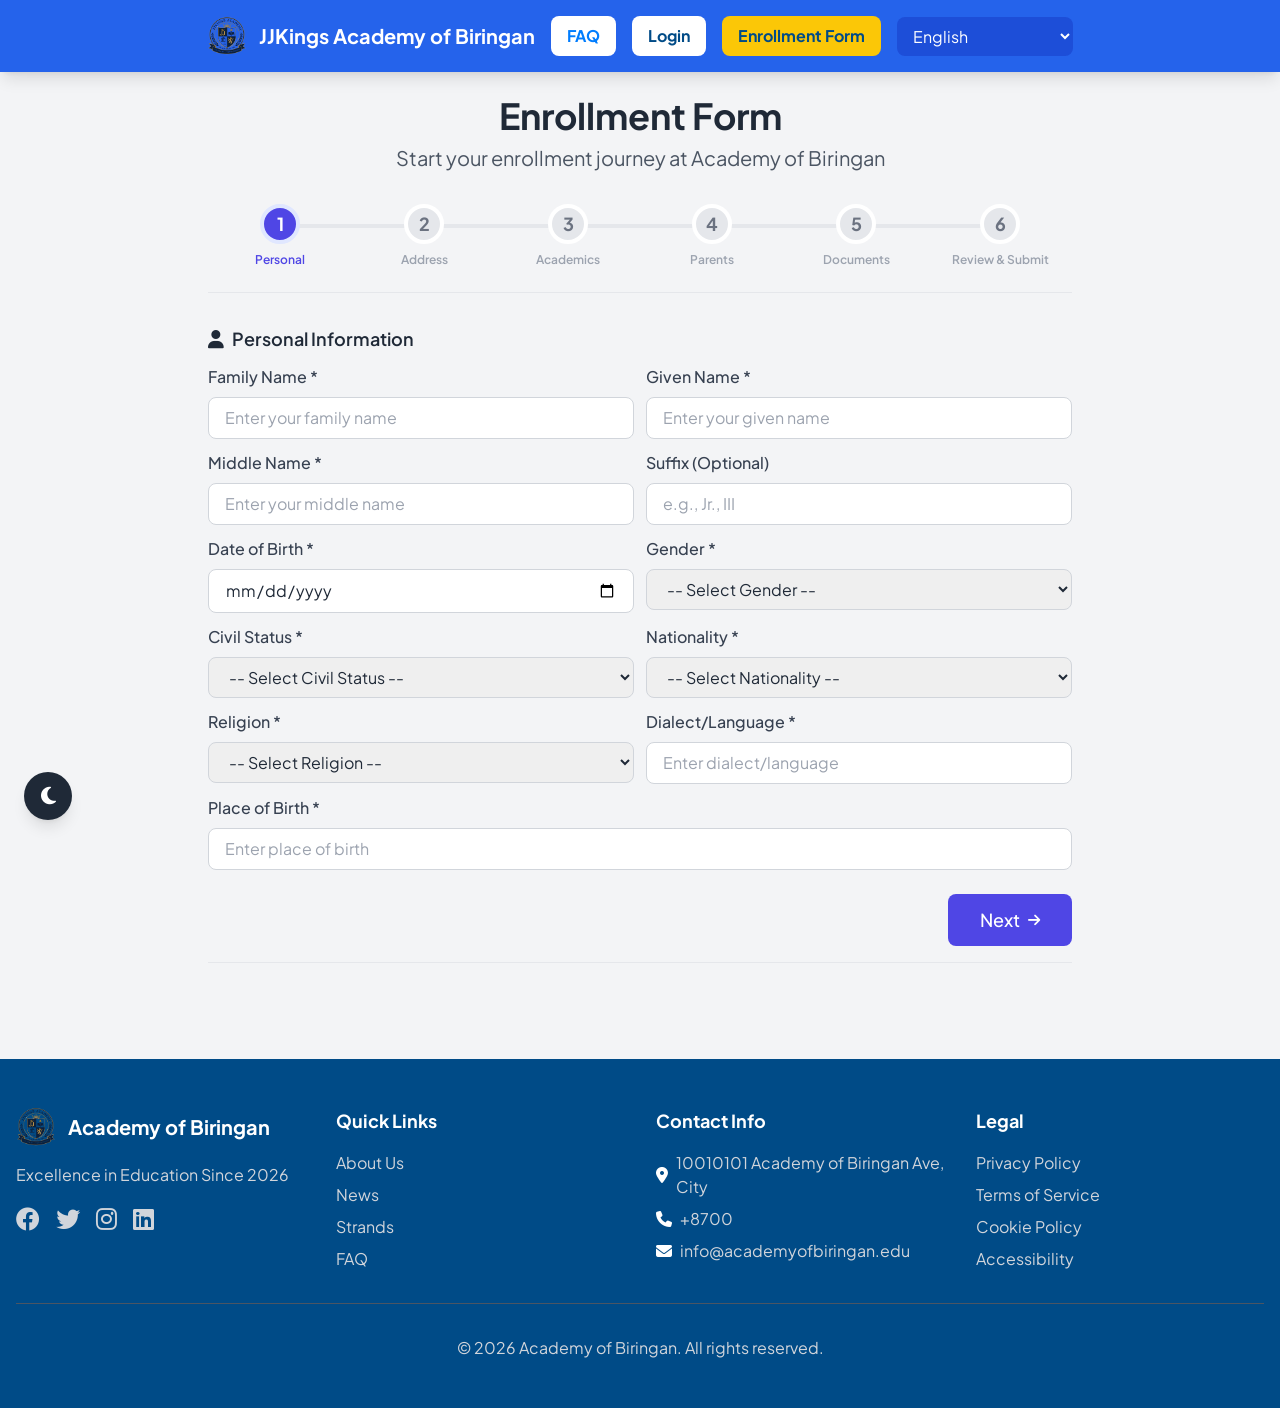
<file: register.html>
<!doctype html>
<html lang="en">

<head>
  <meta charset="UTF-8" />
  <meta name="viewport" content="width=device-width, initial-scale=1.0" />
  <title>Enrollment Form - Academy of Biringan</title>
  <script>
    (function () {
      const isDark = localStorage.getItem('darkMode') === 'enabled';
      if (isDark) {
        document.documentElement.classList.add('dark-mode');
        document.documentElement.classList.add('dark');
      }
    })();
  </script>
  <script src="javascript/tailwind.js"></script>
  <link rel="stylesheet" href="css/all.min.css" />
  <script src="javascript/sweetalert2.all.min.js"></script>
  <script src="javascript/vue.global.js"></script>
  <link rel="stylesheet" href="css/plus-jakarta-sans.css" />
  <link rel="stylesheet" href="css/styles.css?v=4" />
  <style>
    body { font-family: 'Plus Jakarta Sans', sans-serif; }
  </style>
</head>

<body class="bg-gray-100 min-h-screen overflow-x-hidden pt-24">
  <!-- Welcome Page Navigation -->
  <nav id="welcomeNav" class="bg-blue-600 shadow-lg fixed top-0 left-0 right-0 z-50">
    <div class="max-w-7xl mx-auto px-4">
      <div class="flex justify-center items-center py-4 space-x-4">
        <div class="flex items-center space-x-3 cursor-pointer" onclick="window.location.href='index.html'">
          <img src="img/new-logo.png" alt="Academy of Biringan Logo" class="h-10 w-auto" />
          <span class="text-white font-bold text-xl">JJKings Academy of Biringan</span>
        </div>
        <button onclick="window.location.href='index.html?faq=true'"
          class="bg-white text-[#007dfe] px-4 py-2 rounded-lg hover:bg-gray-100 transition font-bold">
          FAQ
        </button>
        <button onclick="window.location.href='index.html?login=true'"
          class="bg-white text-[#004b87] px-4 py-2 rounded-lg hover:bg-gray-100 transition font-bold">
          Login
        </button>
        <button class="bg-[#fbc707] text-[#004b87] px-4 py-2 rounded-lg transition font-bold cursor-default">
          Enrollment Form
        </button>
        <select id="languageSelect" class="bg-blue-700 text-white px-3 py-2 rounded-lg border-none cursor-pointer"
          onchange="changeLanguage(this.value)">
          <option value="en">English</option>
          <option value="id">Bahasa Indonesia</option>
          <option value="zh">中文</option>
          <option value="ar">العربية</option>
          <option value="es">Español</option>
          <option value="fr">Français</option>
          <option value="de">Deutsch</option>
          <option value="ja">日本語</option>
          <option value="ko">한국어</option>
          <option value="pt">Português</option>
          <option value="ru">Русский</option>
          <option value="hi">हिन्दी</option>
          <option value="th">ไทย</option>
          <option value="vi">Tiếng Việt</option>
          <option value="tl">Filipino</option>
          <option value="ceb">Cebuano</option>
          <option value="ilo">Ilocano</option>
          <option value="hil">Hiligaynon</option>
        </select>
      </div>
    </div>
  </nav>

  <!-- Registration Section -->
  <section id="register-section" class="max-w-4xl mx-auto px-4 pb-16">
    <div class="text-center mb-8">
      <h1 class="text-4xl font-bold text-gray-800 mb-2">Enrollment Form</h1>
      <p class="text-xl text-gray-600">Start your enrollment journey at Academy of Biringan</p>
    </div>

    <!-- Progress Stepper -->
    <div class="mb-8 border-b pb-6">
      <div class="flex items-center justify-between max-w-4xl mx-auto">
        <!-- Step 1 Indicator -->
        <div class="flex flex-col items-center flex-1 relative" id="step-indicator-1">
          <div
            class="w-10 h-10 rounded-full bg-indigo-600 text-white flex items-center justify-center font-bold text-lg border-4 border-indigo-100 z-10 step-circle transition-all">
            1
          </div>
          <span class="text-xs font-semibold mt-2 text-indigo-600 step-label">Personal</span>
          <div class="absolute left-1/2 top-5 w-full h-1 bg-gray-200 -z-0 step-line"></div>
        </div>
        <!-- Step 2 Indicator -->
        <div class="flex flex-col items-center flex-1 relative" id="step-indicator-2">
          <div
            class="w-10 h-10 rounded-full bg-gray-200 text-gray-500 flex items-center justify-center font-bold text-lg border-4 border-white z-10 step-circle transition-all">
            2
          </div>
          <span class="text-xs font-semibold mt-2 text-gray-400 step-label">Address</span>
          <div class="absolute left-1/2 top-5 w-full h-1 bg-gray-200 -z-0 step-line"></div>
        </div>
        <!-- Step 3 Indicator -->
        <div class="flex flex-col items-center flex-1 relative" id="step-indicator-3">
          <div
            class="w-10 h-10 rounded-full bg-gray-200 text-gray-500 flex items-center justify-center font-bold text-lg border-4 border-white z-10 step-circle transition-all">
            3
          </div>
          <span class="text-xs font-semibold mt-2 text-gray-400 step-label">Academics</span>
          <div class="absolute left-1/2 top-5 w-full h-1 bg-gray-200 -z-0 step-line"></div>
        </div>
        <!-- Step 4 Indicator -->
        <div class="flex flex-col items-center flex-1 relative" id="step-indicator-4">
          <div
            class="w-10 h-10 rounded-full bg-gray-200 text-gray-500 flex items-center justify-center font-bold text-lg border-4 border-white z-10 step-circle transition-all">
            4
          </div>
          <span class="text-xs font-semibold mt-2 text-gray-400 step-label">Parents</span>
          <div class="absolute left-1/2 top-5 w-full h-1 bg-gray-200 -z-0 step-line"></div>
        </div>
        <!-- Step 5 Indicator -->
        <div class="flex flex-col items-center flex-1 relative" id="step-indicator-5">
          <div
            class="w-10 h-10 rounded-full bg-gray-200 text-gray-500 flex items-center justify-center font-bold text-lg border-4 border-white z-10 step-circle transition-all">
            5
          </div>
          <span class="text-xs font-semibold mt-2 text-gray-400 step-label">Documents</span>
          <div class="absolute left-1/2 top-5 w-full h-1 bg-gray-200 -z-0 step-line"></div>
        </div>
        <!-- Step 6 Indicator -->
        <div class="flex flex-col items-center flex-1 relative" id="step-indicator-6">
          <div
            class="w-10 h-10 rounded-full bg-gray-200 text-gray-500 flex items-center justify-center font-bold text-lg border-4 border-white z-10 step-circle transition-all">
            6
          </div>
          <span class="text-xs font-semibold mt-2 text-gray-400 step-label">Review & Submit</span>
        </div>
      </div>
    </div>

    <form id="registerModalForm" class="space-y-4" novalidate>
      <!-- Step 1: Personal Information -->
      <div class="form-step" data-step="1">
        <div class="border-b pb-4">
          <h3 class="text-lg font-semibold text-gray-800 mb-3">
            <i class="fas fa-user mr-2"></i>Personal Information
          </h3>
          <div class="grid grid-cols-2 gap-3">
            <div>
              <label class="block text-gray-700 font-medium mb-2">Family Name *</label>
              <input type="text" id="modalLastName" required
                class="w-full px-4 py-2 border border-gray-300 rounded-lg focus:ring-2 focus:ring-indigo-500 focus:border-transparent"
                placeholder="Enter your family name" />
            </div>
            <div>
              <label class="block text-gray-700 font-medium mb-2">Given Name *</label>
              <input type="text" id="modalFirstName" required
                class="w-full px-4 py-2 border border-gray-300 rounded-lg focus:ring-2 focus:ring-indigo-500 focus:border-transparent"
                placeholder="Enter your given name" />
            </div>
            <div>
              <label class="block text-gray-700 font-medium mb-2">Middle Name *</label>
              <input type="text" id="modalMiddleName" required
                class="w-full px-4 py-2 border border-gray-300 rounded-lg focus:ring-2 focus:ring-indigo-500 focus:border-transparent"
                placeholder="Enter your middle name" />
            </div>
            <div>
              <label class="block text-gray-700 font-medium mb-2">Suffix (Optional)</label>
              <input type="text" id="modalSuffix"
                class="w-full px-4 py-2 border border-gray-300 rounded-lg focus:ring-2 focus:ring-indigo-500 focus:border-transparent"
                placeholder="e.g., Jr., III" />
            </div>
            <div>
              <label class="block text-gray-700 font-medium mb-2">Date of Birth *</label>
              <input type="date" id="modalDob" required
                class="w-full px-4 py-2 border border-gray-300 rounded-lg focus:ring-2 focus:ring-indigo-500 focus:border-transparent" />
            </div>
            <div>
              <label class="block text-gray-700 font-medium mb-2">Gender *</label>
              <select id="modalGender" required
                class="w-full px-4 py-2 border border-gray-300 rounded-lg focus:ring-2 focus:ring-indigo-500 focus:border-transparent">
                <option value="">-- Select Gender --</option>
                <option value="male">Male</option>
                <option value="female">Female</option>
              </select>
            </div>
            <div>
              <label class="block text-gray-700 font-medium mb-2">Civil Status *</label>
              <select id="modalCivilStatus" required
                class="w-full px-4 py-2 border border-gray-300 rounded-lg focus:ring-2 focus:ring-indigo-500 focus:border-transparent">
                <option value="">-- Select Civil Status --</option>
                <option value="single">Single</option>
                <option value="married">Married</option>
                <option value="widowed">Widowed</option>
                <option value="separated">Separated</option>
              </select>
            </div>
            <div>
              <label class="block text-gray-700 font-medium mb-2">Nationality *</label>
              <select id="modalNationality" required
                class="w-full px-4 py-2 border border-gray-300 rounded-lg focus:ring-2 focus:ring-indigo-500 focus:border-transparent">
                <option value="">-- Select Nationality --</option>
                <option value="filipino">Filipino</option>
                <option value="other">Other</option>
              </select>
            </div>
            <div>
              <label class="block text-gray-700 font-medium mb-2">Religion *</label>
              <select id="modalReligion" required
                class="w-full px-4 py-2 border border-gray-300 rounded-lg focus:ring-2 focus:ring-indigo-500 focus:border-transparent">
                <option value="">-- Select Religion --</option>
                <option value="roman-catholic">Roman Catholic</option>
                <option value="islam">Islam</option>
                <option value="protestant">Protestant</option>
                <option value="other">Other</option>
              </select>
            </div>
            <div>
              <label class="block text-gray-700 font-medium mb-2">Dialect/Language *</label>
              <input type="text" id="modalDialect" required
                class="w-full px-4 py-2 border border-gray-300 rounded-lg focus:ring-2 focus:ring-indigo-500 focus:border-transparent"
                placeholder="Enter dialect/language" />
            </div>
            <div class="col-span-2">
              <label class="block text-gray-700 font-medium mb-2">Place of Birth *</label>
              <input type="text" id="modalPlaceOfBirth" required
                class="w-full px-4 py-2 border border-gray-300 rounded-lg focus:ring-2 focus:ring-indigo-500 focus:border-transparent"
                placeholder="Enter place of birth" />
            </div>
          </div>
          <!-- Bottom Buttons for Step 1 -->
          <div class="flex justify-end pt-6">
            <button type="button" onclick="validateAndConfirmStep(1)"
              class="bg-indigo-600 text-white px-8 py-3 rounded-lg hover:bg-indigo-700 transition font-medium text-lg flex items-center">
              Next <i class="fas fa-arrow-right ml-2 text-sm"></i>
            </button>
          </div>
        </div>
      </div>

      <!-- Step 2: Address and Contact Information -->
      <div class="form-step hidden" data-step="2">
        <div class="border-b pb-4">
          <h3 class="text-lg font-semibold text-gray-800 mb-3">
            <i class="fas fa-map-marker-alt mr-2"></i>Address and Contact Information
          </h3>
          <div class="grid grid-cols-2 gap-3">
            <div class="col-span-2">
              <label class="block text-gray-700 font-medium mb-2">Complete Address *</label>
              <textarea id="modalAddress" required
                class="w-full px-4 py-2 border border-gray-300 rounded-lg focus:ring-2 focus:ring-indigo-500 focus:border-transparent"
                rows="2" placeholder="Enter complete address"></textarea>
            </div>
            <div>
              <label class="block text-gray-700 font-medium mb-2">Region *</label>
              <select id="modalRegion" required
                class="w-full px-4 py-2 border border-gray-300 rounded-lg focus:ring-2 focus:ring-indigo-500 focus:border-transparent">
                <option value="">-- Select Region --</option>
                <option value="ncr">NCR - National Capital Region</option>
                <option value="car">CAR - Cordillera Administrative Region</option>
                <option value="region-i">Region I - Ilocos Region</option>
                <option value="region-ii">Region II - Cagayan Valley</option>
                <option value="region-iii">Region III - Central Luzon</option>
                <option value="region-iv-a">Region IV-A - CALABARZON</option>
                <option value="region-iv-b">Region IV-B - MIMAROPA</option>
                <option value="region-v">Region V - Bicol Region</option>
                <option value="region-vi">Region VI - Western Visayas</option>
                <option value="region-vii">Region VII - Central Visayas</option>
                <option value="region-viii">Region VIII - Eastern Visayas</option>
                <option value="region-ix">Region IX - Zamboanga Peninsula</option>
                <option value="region-x">Region X - Northern Mindanao</option>
                <option value="region-xi">Region XI - Davao Region</option>
                <option value="region-xii">Region XII - SOCCSKSARGEN</option>
                <option value="region-xiii">Region XIII - Caraga</option>
                <option value="armm">ARMM - Autonomous Region in Muslim Mindanao</option>
              </select>
            </div>
            <div>
              <label class="block text-gray-700 font-medium mb-2">Province *</label>
              <select id="modalProvince" required
                class="w-full px-4 py-2 border border-gray-300 rounded-lg focus:ring-2 focus:ring-indigo-500 focus:border-transparent">
                <option value="">-- Select Province --</option>
              </select>
            </div>
            <div>
              <label class="block text-gray-700 font-medium mb-2">Town/Municipality/City *</label>
              <select id="modalCity" required
                class="w-full px-4 py-2 border border-gray-300 rounded-lg focus:ring-2 focus:ring-indigo-500 focus:border-transparent">
                <option value="">-- Select Town/Municipality/City --</option>
              </select>
            </div>
            <div>
              <label class="block text-gray-700 font-medium mb-2">Barangay *</label>
              <select id="modalBarangay" required
                class="w-full px-4 py-2 border border-gray-300 rounded-lg focus:ring-2 focus:ring-indigo-500 focus:border-transparent">
                <option value="">-- Select Barangay --</option>
              </select>
            </div>
            <div>
              <label class="block text-gray-700 font-medium mb-2">Zip Code *</label>
              <input type="text" id="modalZipCode" required
                class="w-full px-4 py-2 border border-gray-300 rounded-lg focus:ring-2 focus:ring-indigo-500 focus:border-transparent"
                placeholder="Enter zip code" pattern="[0-9]*"
                oninput="this.value = this.value.replace(/[^0-9]/g, '')" />
            </div>
            <div class="col-span-2">
              <label class="block text-gray-700 font-medium mb-2">Mobile No. *</label>
              <div class="flex">
                <span
                  class="inline-flex items-center px-3 py-2 bg-gray-100 border border-r-0 border-gray-300 rounded-l-lg text-gray-600 font-semibold text-sm select-none whitespace-nowrap">+63</span>
                <input type="tel" id="modalPhone" required maxlength="10" pattern="[0-9]{10}"
                  class="flex-1 px-4 py-2 border border-gray-300 rounded-r-lg focus:ring-2 focus:ring-indigo-500 focus:border-transparent"
                  placeholder="9XXXXXXXXX" oninput="this.value = this.value.replace(/[^0-9]/g, '').slice(0,10)" />
              </div>
            </div>
            <div class="col-span-2">
              <label class="block text-gray-700 font-medium mb-2">Email Address *</label>
              <input type="email" id="modalEmail" required pattern="^[a-zA-Z0-9._%+\-]+@gmail\.com$"
                class="w-full px-4 py-2 border border-gray-300 rounded-lg focus:ring-2 focus:ring-indigo-500 focus:border-transparent"
                placeholder="example@gmail.com" oninput="validateGmailField(this)" />
              <span id="emailValidationMsg" class="text-xs mt-1 block hidden"></span>
            </div>
          </div>
          <!-- Bottom Buttons for Step 2 -->
          <div class="flex justify-between pt-6">
            <button type="button" onclick="prevStep(2)"
              class="bg-gray-200 text-gray-700 px-8 py-3 rounded-lg hover:bg-gray-300 transition font-medium text-lg flex items-center">
              <i class="fas fa-arrow-left mr-2 text-sm"></i> Back
            </button>
            <button type="button" onclick="validateAndConfirmStep(2)"
              class="bg-indigo-600 text-white px-8 py-3 rounded-lg hover:bg-indigo-700 transition font-medium text-lg flex items-center">
              Next <i class="fas fa-arrow-right ml-2 text-sm"></i>
            </button>
          </div>
        </div>
      </div>

      <!-- Step 3: Educational and Academic Information -->
      <div class="form-step hidden" data-step="3">
        <!-- Educational Background -->
        <div class="border-b pb-4">
          <h3 class="text-lg font-semibold text-gray-800 mb-3">
            <i class="fas fa-school mr-2"></i>Educational Background
          </h3>
          <div class="grid grid-cols-2 gap-3">
            <div class="col-span-2">
              <label class="block text-gray-700 font-medium mb-2">
                Elementary School *
              </label>
              <input type="text" id="modalElementarySchool" required
                class="w-full px-4 py-2 border border-gray-300 rounded-lg focus:ring-2 focus:ring-indigo-500 focus:border-transparent"
                placeholder="Enter elementary school name" />
            </div>
            <div>
              <label class="block text-gray-700 font-medium mb-2">Year finished *</label>
              <input type="number" id="modalElementaryYearGraduated" required
                class="w-full px-4 py-2 border border-gray-300 rounded-lg focus:ring-2 focus:ring-indigo-500 focus:border-transparent"
                placeholder="e.g., 2020" min="1990" max="2026" />
            </div>
            <div>
              <label class="block text-gray-700 font-medium mb-2">LRN (Learner Reference Number) *</label>
              <input type="text" id="modalLRN" required
                class="w-full px-4 py-2 border border-gray-300 rounded-lg focus:ring-2 focus:ring-indigo-500 focus:border-transparent"
                placeholder="Enter LRN" pattern="[0-9]*" oninput="this.value = this.value.replace(/[^0-9]/g, '')" />
            </div>
            <div class="col-span-2">
              <label class="block text-gray-700 font-medium mb-2">
                Previous School *
              </label>
              <input type="text" id="modalHighSchool" required
                class="w-full px-4 py-2 border border-gray-300 rounded-lg focus:ring-2 focus:ring-indigo-500 focus:border-transparent"
                placeholder="Enter previous school name" />
            </div>
            <div>
              <label class="block text-gray-700 font-medium mb-2">Year finished *</label>
              <input type="number" id="modalHighSchoolYearGraduated" required
                class="w-full px-4 py-2 border border-gray-300 rounded-lg focus:ring-2 focus:ring-indigo-500 focus:border-transparent"
                placeholder="e.g., 2024" min="1990" max="2026" />
            </div>
            <div class="flex items-end pb-3">
              <label class="flex items-center">
                <input type="checkbox" id="modalPublicSchoolGraduate" class="mr-2" />
                <span class="text-gray-700 font-medium">Public School Graduate</span>
              </label>
            </div>
          </div>
        </div>

        <!-- Academic Information -->
        <div class="border-b pb-4">
          <h3 class="text-lg font-semibold text-gray-800 mb-3">
            <i class="fas fa-graduation-cap mr-2"></i>Grade to Enroll
          </h3>
          <div class="grid grid-cols-2 gap-3">
            <div class="col-span-2">
              <label class="block text-gray-700 font-medium mb-2">Level *</label>
              <select id="modalLevel" required
                class="w-full px-4 py-2 border border-gray-300 rounded-lg focus:ring-2 focus:ring-indigo-500 focus:border-transparent"
                onchange="toggleGradeStrandSelection()">
                <option value="">-- Select Level --</option>
                <option value="grade-7">Junior High Grade 7</option>
                <option value="grade-8">Junior High Grade 8</option>
                <option value="grade-9">Junior High Grade 9</option>
                <option value="grade-10">Junior High Grade 10</option>
                <option value="senior-high-11">Senior High School - Grade 11</option>
                <option value="senior-high-12">Senior High School - Grade 12</option>
              </select>
            </div>
            <div class="col-span-2" id="gradeLevelContainer" style="display: none;">
              <label class="block text-gray-700 font-medium mb-2">Grade Level *</label>
              <select id="modalGradeLevel"
                class="w-full px-4 py-2 border border-gray-300 rounded-lg focus:ring-2 focus:ring-indigo-500 focus:border-transparent">
                <option value="">-- Select Grade Level --</option>
                <option value="7">Grade 7</option>
                <option value="8">Grade 8</option>
                <option value="9">Grade 9</option>
                <option value="10">Grade 10</option>
              </select>
            </div>
            <div class="col-span-2" id="strandContainer" style="display: none;">
              <label class="block text-gray-700 font-medium mb-2">Strand *</label>
              <select id="modalStrand"
                class="w-full px-4 py-2 border border-gray-300 rounded-lg focus:ring-2 focus:ring-indigo-500 focus:border-transparent">
                <option value="">-- Select Strand --</option>
                <option value="tvl-css">TVL - Computer System Servicing (CSS)</option>
                <option value="tvl-ict">TVL - Information & Communications Technology (ICT)</option>
                <option value="tvl-he">TVL - Home Economics (HE)</option>
                <option value="stem">STEM</option>
                <option value="abm">ABM</option>
                <option value="humss">HUMSS</option>
              </select>
            </div>
            <div class="col-span-2" id="voucherEligibilityContainer" style="display: none;">
              <label class="block text-gray-700 font-medium mb-2">Voucher Eligibility *</label>
              <select id="modalVoucherEligibility"
                class="w-full px-4 py-2 border border-gray-300 rounded-lg focus:ring-2 focus:ring-indigo-500 focus:border-transparent"
                onchange="updatePaymentSummary()">
                <option value="">-- Select --</option>
                <option value="public-school">From Public School (Voucher Eligible)</option>
                <option value="private-school">From Private School (No Voucher)</option>
                <option value="same-school">Grade 10 Graduate from Academy of Biringan (Apply for Voucher)</option>
              </select>
            </div>
          </div>
        </div>
        <!-- Bottom Buttons for Step 3 -->
        <div class="flex justify-between pt-6">
          <button type="button" onclick="prevStep(3)"
            class="bg-gray-200 text-gray-700 px-8 py-3 rounded-lg hover:bg-gray-300 transition font-medium text-lg flex items-center">
            <i class="fas fa-arrow-left mr-2 text-sm"></i> Back
          </button>
          <button type="button" onclick="validateAndConfirmStep(3)"
            class="bg-indigo-600 text-white px-8 py-3 rounded-lg hover:bg-indigo-700 transition font-medium text-lg flex items-center">
            Next <i class="fas fa-arrow-right ml-2 text-sm"></i>
          </button>
        </div>
      </div>
      </div>

      <!-- Step 4: Parent and Guardian Information & Submit -->
      <div class="form-step hidden" data-step="4">
        <!-- Father Information -->
        <div class="border-b pb-4">
          <h3 class="text-lg font-semibold text-gray-800 mb-3">
            <i class="fas fa-user-tie mr-2"></i>Father Information
          </h3>
          <div class="grid grid-cols-2 gap-3">
            <div>
              <label class="block text-gray-700 font-medium mb-2">Family Name *</label>
              <input type="text" id="modalFatherLastName" required
                class="w-full px-4 py-2 border border-gray-300 rounded-lg focus:ring-2 focus:ring-indigo-500 focus:border-transparent"
                placeholder="Enter father's family name" />
            </div>
            <div>
              <label class="block text-gray-700 font-medium mb-2">Given Name *</label>
              <input type="text" id="modalFatherFirstName" required
                class="w-full px-4 py-2 border border-gray-300 rounded-lg focus:ring-2 focus:ring-indigo-500 focus:border-transparent"
                placeholder="Enter father's given name" />
            </div>
            <div>
              <label class="block text-gray-700 font-medium mb-2">Middle Name *</label>
              <input type="text" id="modalFatherMiddleName" required
                class="w-full px-4 py-2 border border-gray-300 rounded-lg focus:ring-2 focus:ring-indigo-500 focus:border-transparent"
                placeholder="Enter father's middle name" />
            </div>
            <div>
              <label class="block text-gray-700 font-medium mb-2">Mobile No. *</label>
              <div class="flex">
                <span
                  class="inline-flex items-center px-3 py-2 bg-gray-100 border border-r-0 border-gray-300 rounded-l-lg text-gray-600 font-semibold text-sm select-none whitespace-nowrap">+63</span>
                <input type="tel" id="modalFatherPhone" required maxlength="10" pattern="[0-9]{10}"
                  class="flex-1 px-4 py-2 border border-gray-300 rounded-r-lg focus:ring-2 focus:ring-indigo-500 focus:border-transparent"
                  placeholder="9XXXXXXXXX" oninput="this.value = this.value.replace(/[^0-9]/g, '').slice(0,10)" />
              </div>
            </div>
            <div>
              <label class="block text-gray-700 font-medium mb-2">Occupation *</label>
              <input type="text" id="modalFatherOccupation" required
                class="w-full px-4 py-2 border border-gray-300 rounded-lg focus:ring-2 focus:ring-indigo-500 focus:border-transparent"
                placeholder="Enter occupation" />
            </div>
            <div class="col-span-2">
              <label class="block text-gray-700 font-medium mb-2">Address *</label>
              <textarea id="modalFatherAddress" required
                class="w-full px-4 py-2 border border-gray-300 rounded-lg focus:ring-2 focus:ring-indigo-500 focus:border-transparent"
                rows="2" placeholder="Enter father's address"></textarea>
            </div>
            <div class="col-span-2">
              <label class="flex items-center">
                <input type="checkbox" id="modalFatherDeceased" class="mr-2" />
                <span class="text-gray-700">Father is Deceased</span>
              </label>
            </div>
          </div>
        </div>

        <!-- Mother Information -->
        <div class="border-b pb-4">
          <h3 class="text-lg font-semibold text-gray-800 mb-3">
            <i class="fas fa-user mr-2"></i>Mother Information
          </h3>
          <div class="grid grid-cols-2 gap-3">
            <div>
              <label class="block text-gray-700 font-medium mb-2">Family Name *</label>
              <input type="text" id="modalMotherLastName" required
                class="w-full px-4 py-2 border border-gray-300 rounded-lg focus:ring-2 focus:ring-indigo-500 focus:border-transparent"
                placeholder="Enter mother's family name" />
            </div>
            <div>
              <label class="block text-gray-700 font-medium mb-2">Given Name *</label>
              <input type="text" id="modalMotherFirstName" required
                class="w-full px-4 py-2 border border-gray-300 rounded-lg focus:ring-2 focus:ring-indigo-500 focus:border-transparent"
                placeholder="Enter mother's given name" />
            </div>
            <div>
              <label class="block text-gray-700 font-medium mb-2">Middle Name *</label>
              <input type="text" id="modalMotherMiddleName" required
                class="w-full px-4 py-2 border border-gray-300 rounded-lg focus:ring-2 focus:ring-indigo-500 focus:border-transparent"
                placeholder="Enter mother's middle name" />
            </div>
            <div>
              <label class="block text-gray-700 font-medium mb-2">Maiden Middle Name *</label>
              <input type="text" id="modalMotherMaidenMiddleName" required
                class="w-full px-4 py-2 border border-gray-300 rounded-lg focus:ring-2 focus:ring-indigo-500 focus:border-transparent"
                placeholder="Enter maiden middle name" />
            </div>
            <div>
              <label class="block text-gray-700 font-medium mb-2">Mobile No. *</label>
              <div class="flex">
                <span
                  class="inline-flex items-center px-3 py-2 bg-gray-100 border border-r-0 border-gray-300 rounded-l-lg text-gray-600 font-semibold text-sm select-none whitespace-nowrap">+63</span>
                <input type="tel" id="modalMotherPhone" required maxlength="10" pattern="[0-9]{10}"
                  class="flex-1 px-4 py-2 border border-gray-300 rounded-r-lg focus:ring-2 focus:ring-indigo-500 focus:border-transparent"
                  placeholder="9XXXXXXXXX" oninput="this.value = this.value.replace(/[^0-9]/g, '').slice(0,10)" />
              </div>
            </div>
            <div>
              <label class="block text-gray-700 font-medium mb-2">Occupation *</label>
              <input type="text" id="modalMotherOccupation" required
                class="w-full px-4 py-2 border border-gray-300 rounded-lg focus:ring-2 focus:ring-indigo-500 focus:border-transparent"
                placeholder="Enter occupation" />
            </div>
            <div class="col-span-2">
              <label class="block text-gray-700 font-medium mb-2">Address *</label>
              <textarea id="modalMotherAddress" required
                class="w-full px-4 py-2 border border-gray-300 rounded-lg focus:ring-2 focus:ring-indigo-500 focus:border-transparent"
                rows="2" placeholder="Enter mother's address"></textarea>
            </div>
            <div class="col-span-2">
              <label class="flex items-center">
                <input type="checkbox" id="modalMotherDeceased" class="mr-2" />
                <span class="text-gray-700">Mother is Deceased</span>
              </label>
            </div>
          </div>
        </div>

        <!-- Guardian Information -->
        <div class="border-b pb-4">
          <h3 class="text-lg font-semibold text-gray-800 mb-3">
            <i class="fas fa-shield-alt mr-2"></i>Guardian Information
          </h3>
          <div class="grid grid-cols-2 gap-3">
            <div>
              <label class="block text-gray-700 font-medium mb-2">Family Name *</label>
              <input type="text" id="modalGuardianLastName" required
                class="w-full px-4 py-2 border border-gray-300 rounded-lg focus:ring-2 focus:ring-indigo-500 focus:border-transparent"
                placeholder="Enter guardian's family name" />
            </div>
            <div>
              <label class="block text-gray-700 font-medium mb-2">Given Name *</label>
              <input type="text" id="modalGuardianFirstName" required
                class="w-full px-4 py-2 border border-gray-300 rounded-lg focus:ring-2 focus:ring-indigo-500 focus:border-transparent"
                placeholder="Enter guardian's given name" />
            </div>
            <div>
              <label class="block text-gray-700 font-medium mb-2">Middle Name *</label>
              <input type="text" id="modalGuardianMiddleName" required
                class="w-full px-4 py-2 border border-gray-300 rounded-lg focus:ring-2 focus:ring-indigo-500 focus:border-transparent"
                placeholder="Enter guardian's middle name" />
            </div>
            <div>
              <label class="block text-gray-700 font-medium mb-2">Mobile No. *</label>
              <div class="flex">
                <span
                  class="inline-flex items-center px-3 py-2 bg-gray-100 border border-r-0 border-gray-300 rounded-l-lg text-gray-600 font-semibold text-sm select-none whitespace-nowrap">+63</span>
                <input type="tel" id="modalGuardianPhone" required maxlength="10" pattern="[0-9]{10}"
                  class="flex-1 px-4 py-2 border border-gray-300 rounded-r-lg focus:ring-2 focus:ring-indigo-500 focus:border-transparent"
                  placeholder="9XXXXXXXXX" oninput="this.value = this.value.replace(/[^0-9]/g, '').slice(0,10)" />
              </div>
            </div>
            <div>
              <label class="block text-gray-700 font-medium mb-2">Occupation *</label>
              <input type="text" id="modalGuardianOccupation" required
                class="w-full px-4 py-2 border border-gray-300 rounded-lg focus:ring-2 focus:ring-indigo-500 focus:border-transparent"
                placeholder="Enter occupation" />
            </div>
            <div class="col-span-2">
              <label class="block text-gray-700 font-medium mb-2">Address *</label>
              <textarea id="modalGuardianAddress" required
                class="w-full px-4 py-2 border border-gray-300 rounded-lg focus:ring-2 focus:ring-indigo-500 focus:border-transparent"
                rows="2" placeholder="Enter guardian's address"></textarea>
            </div>
          </div>
        </div>
        <!-- Bottom Buttons for Step 4 -->
        <div class="flex justify-between pt-6">
          <button type="button" onclick="prevStep(4)"
            class="bg-gray-200 text-gray-700 px-8 py-3 rounded-lg hover:bg-gray-300 transition font-medium text-lg flex items-center">
            <i class="fas fa-arrow-left mr-2 text-sm"></i> Back
          </button>
          <button type="button" onclick="validateAndConfirmStep(4)"
            class="bg-indigo-600 text-white px-8 py-3 rounded-lg hover:bg-indigo-700 transition font-medium text-lg flex items-center">
            Next <i class="fas fa-arrow-right ml-2 text-sm"></i>
          </button>
        </div>
      </div>

      <!-- Step 5: Document Requirements -->
      <div class="form-step hidden" data-step="5">
        <!-- Document Uploads (Simulation) -->
        <div class="border-b pb-4 mt-6">
          <h3 class="text-lg font-semibold text-gray-800 mb-3">
            <i class="fas fa-file-upload mr-2"></i>Document Requirements
          </h3>
          <p class="text-sm text-gray-500 mb-4">Please upload scanned copies or clear photos of the following
            requirements.</p>
          <div class="grid grid-cols-1 md:grid-cols-2 gap-4">
            <div>
              <label class="block text-gray-700 font-medium mb-2">PSA Birth Certificate *</label>
              <input type="file" id="modalDocBirthCert" required accept="image/*,.pdf"
                class="w-full text-sm text-gray-500 file:mr-4 file:py-2 file:px-4 file:rounded-lg file:border-0 file:text-sm file:font-semibold file:bg-indigo-50 file:text-indigo-700 hover:file:bg-indigo-100 transition" />
            </div>
            <div>
              <label class="block text-gray-700 font-medium mb-2">Form 138 / Report Card *</label>
              <input type="file" id="modalDocReportCard" required accept="image/*,.pdf"
                class="w-full text-sm text-gray-500 file:mr-4 file:py-2 file:px-4 file:rounded-lg file:border-0 file:text-sm file:font-semibold file:bg-indigo-50 file:text-indigo-700 hover:file:bg-indigo-100 transition" />
            </div>
            <div class="col-span-1 md:col-span-2">
              <label class="block text-gray-700 font-medium mb-2">Certificate of Good Moral Character *</label>
              <input type="file" id="modalDocGoodMoral" required accept="image/*,.pdf"
                class="w-full text-sm text-gray-500 file:mr-4 file:py-2 file:px-4 file:rounded-lg file:border-0 file:text-sm file:font-semibold file:bg-indigo-50 file:text-indigo-700 hover:file:bg-indigo-100 transition" />
            </div>
          </div>
        </div>

        <!-- Bottom Buttons for Step 5 -->
        <div class="flex justify-between pt-6">
          <button type="button" onclick="prevStep(5)"
            class="bg-gray-200 text-gray-700 px-8 py-3 rounded-lg hover:bg-gray-300 transition font-medium text-lg flex items-center">
            <i class="fas fa-arrow-left mr-2 text-sm"></i> Back
          </button>
          <button type="button" onclick="validateAndConfirmStep(5)"
            class="bg-indigo-600 text-white px-8 py-3 rounded-lg hover:bg-indigo-700 transition font-medium text-lg flex items-center">
            Next <i class="fas fa-arrow-right ml-2 text-sm"></i>
          </button>
        </div>
      </div>

      <!-- Step 6: Review & Submit -->
      <div class="form-step hidden" data-step="6">

        <!-- Summary of Enrollment Card -->
        <div id="enrollmentSummaryCard"
          class="bg-gradient-to-br from-indigo-50/50 to-blue-50/50 border border-indigo-100 rounded-3xl p-8 mb-8 shadow-sm">
          <h3 class="text-xl font-bold text-gray-800 mb-6 flex items-center">
            <i class="fas fa-id-card text-[#007dfe] mr-3 text-2xl"></i>Summary of Enrollment
          </h3>

          <div class="grid grid-cols-1 md:grid-cols-2 gap-8 text-sm">
            <!-- Column 1: Personal & Contact Profile -->
            <div class="bg-white rounded-2xl p-5 border border-indigo-50 shadow-sm space-y-4">
              <h4
                class="text-sm font-bold text-indigo-600 uppercase tracking-wider border-b border-indigo-50 pb-2 mb-3">
                <i class="fas fa-user-circle mr-2"></i>Personal & Contact Profile
              </h4>
              <div class="grid grid-cols-2 gap-4">
                <div>
                  <span class="block text-xs font-bold text-gray-400 uppercase tracking-widest mb-0.5">Enrollee
                    Name</span>
                  <span id="summaryEnrolleeName" class="block font-semibold text-gray-800 text-sm break-words">—</span>
                </div>
                <div>
                  <span class="block text-xs font-bold text-gray-400 uppercase tracking-widest mb-0.5">Gender &
                    DOB</span>
                  <span id="summaryGenderDob" class="block font-semibold text-gray-800 text-sm break-words">—</span>
                </div>
                <div class="col-span-2">
                  <span class="block text-xs font-bold text-gray-400 uppercase tracking-widest mb-0.5">Contact
                    Details</span>
                  <span id="summaryContactInfo" class="block font-semibold text-gray-800 text-sm break-words">—</span>
                </div>
                <div class="col-span-2">
                  <span class="block text-xs font-bold text-gray-400 uppercase tracking-widest mb-0.5">Complete
                    Address</span>
                  <span id="summaryFullAddress" class="block font-semibold text-gray-800 text-sm break-words">—</span>
                </div>
              </div>
            </div>

            <!-- Column 2: Academic Program Details -->
            <div class="bg-white rounded-2xl p-5 border border-indigo-50 shadow-sm space-y-4">
              <h4
                class="text-sm font-bold text-indigo-600 uppercase tracking-wider border-b border-indigo-50 pb-2 mb-3">
                <i class="fas fa-graduation-cap mr-2"></i>Academic Program & Schooling
              </h4>
              <div class="grid grid-cols-2 gap-4">
                <div>
                  <span class="block text-xs font-bold text-gray-400 uppercase tracking-widest mb-0.5">Academic
                    Level</span>
                  <span id="summaryAcademicLevel" class="block font-semibold text-gray-800 text-sm break-words">—</span>
                </div>
                <div>
                  <span class="block text-xs font-bold text-gray-400 uppercase tracking-widest mb-0.5">Selected
                    Strand/Grade</span>
                  <span id="summarySelectedStrand"
                    class="block font-semibold text-gray-800 text-sm break-words">—</span>
                </div>
                <div>
                  <span class="block text-xs font-bold text-gray-400 uppercase tracking-widest mb-0.5">LRN</span>
                  <span id="summaryLrn" class="block font-semibold text-gray-800 text-sm break-words">—</span>
                </div>
                <div>
                  <span class="block text-xs font-bold text-gray-400 uppercase tracking-widest mb-0.5">Voucher
                    Status</span>
                  <span id="summaryVoucherStatus" class="block font-semibold text-gray-800 text-sm break-words">—</span>
                </div>
                <div class="col-span-2">
                  <span class="block text-xs font-bold text-gray-400 uppercase tracking-widest mb-0.5">Previous
                    Schooling</span>
                  <span id="summaryPrevSchooling" class="block font-semibold text-gray-800 text-sm break-words">—</span>
                </div>
              </div>
            </div>

            <!-- Column 3: Parent & Family Contact -->
            <div class="bg-white rounded-2xl p-5 border border-indigo-50 shadow-sm space-y-4 col-span-1 md:col-span-2">
              <h4
                class="text-sm font-bold text-indigo-600 uppercase tracking-wider border-b border-indigo-50 pb-2 mb-3">
                <i class="fas fa-users mr-2"></i>Family & Emergency Contacts
              </h4>
              <div class="grid grid-cols-1 md:grid-cols-3 gap-6">
                <div>
                  <span class="block text-xs font-bold text-gray-400 uppercase tracking-widest mb-0.5">Father's
                    Details</span>
                  <span id="summaryFatherInfo" class="block font-semibold text-gray-800 text-sm break-words">—</span>
                </div>
                <div>
                  <span class="block text-xs font-bold text-gray-400 uppercase tracking-widest mb-0.5">Mother's
                    Details</span>
                  <span id="summaryMotherInfo" class="block font-semibold text-gray-800 text-sm break-words">—</span>
                </div>
                <div>
                  <span class="block text-xs font-bold text-gray-400 uppercase tracking-widest mb-0.5">Guardian's
                    Details (Primary)</span>
                  <span id="summaryPrimaryContact"
                    class="block font-semibold text-gray-800 text-sm break-words">—</span>
                </div>
              </div>
            </div>

            <!-- Column 4: Document Submissions -->
            <div class="bg-white rounded-2xl p-5 border border-indigo-50 shadow-sm space-y-4 col-span-1 md:col-span-2">
              <h4
                class="text-sm font-bold text-indigo-600 uppercase tracking-wider border-b border-indigo-50 pb-2 mb-3">
                <i class="fas fa-folder-open mr-2"></i>Document Attachments Status
              </h4>
              <div class="grid grid-cols-1 md:grid-cols-3 gap-4">
                <div class="flex items-center space-x-3 p-3 bg-indigo-50/30 rounded-xl border border-indigo-100">
                  <div
                    class="w-8 h-8 rounded-full bg-green-100 text-green-600 flex items-center justify-center font-bold">
                    <i class="fas fa-check"></i>
                  </div>
                  <div>
                    <span class="block text-xs text-gray-400 font-bold uppercase tracking-wider">PSA Birth
                      Certificate</span>
                    <span id="summaryDocBirthCert" class="block text-sm font-semibold text-gray-700 break-all">—</span>
                  </div>
                </div>
                <div class="flex items-center space-x-3 p-3 bg-indigo-50/30 rounded-xl border border-indigo-100">
                  <div
                    class="w-8 h-8 rounded-full bg-green-100 text-green-600 flex items-center justify-center font-bold">
                    <i class="fas fa-check"></i>
                  </div>
                  <div>
                    <span class="block text-xs text-gray-400 font-bold uppercase tracking-wider">Form 138 / Report
                      Card</span>
                    <span id="summaryDocReportCard" class="block text-sm font-semibold text-gray-700 break-all">—</span>
                  </div>
                </div>
                <div class="flex items-center space-x-3 p-3 bg-indigo-50/30 rounded-xl border border-indigo-100">
                  <div
                    class="w-8 h-8 rounded-full bg-green-100 text-green-600 flex items-center justify-center font-bold">
                    <i class="fas fa-check"></i>
                  </div>
                  <div>
                    <span class="block text-xs text-gray-400 font-bold uppercase tracking-wider">Certificate of Good
                      Moral</span>
                    <span id="summaryDocGoodMoral" class="block text-sm font-semibold text-gray-700 break-all">—</span>
                  </div>
                </div>
              </div>
            </div>
          </div>

          <div
            class="mt-6 p-4 bg-indigo-600/5 border border-indigo-50 rounded-2xl text-xs text-gray-500 flex items-start space-x-2.5">
            <i class="fas fa-info-circle text-[#007dfe] text-sm mt-0.5"></i>
            <span>Please carefully review all of the information above before submitting. If everything is accurate,
              check the Data Privacy Policy and click "Submit Application".</span>
          </div>
        </div>

        <!-- Data Privacy Policy -->
        <div class="border-b pb-4 mb-6">
          <label class="flex items-start">
            <input type="checkbox" id="modalDataPrivacy" required class="mr-3 mt-1" />
            <span class="text-gray-700 text-sm">
              I have read and agree to the <a href="#" onclick="showDataPrivacyModal(event)"
                class="text-blue-600 hover:underline font-semibold">Data Privacy Policy</a>. I understand that my
              personal information will be collected and processed in accordance with the Data Privacy Act of 2012.
            </span>
          </label>
        </div>

        <!-- Bottom Buttons for Step 6 -->
        <div class="flex justify-between pt-6">
          <button type="button" onclick="prevStep(6)"
            class="bg-gray-200 text-gray-700 px-8 py-3 rounded-lg hover:bg-gray-300 transition font-medium text-lg flex items-center">
            <i class="fas fa-arrow-left mr-2 text-sm"></i> Back
          </button>
          <button type="submit"
            class="bg-indigo-600 text-white px-8 py-3 rounded-lg hover:bg-indigo-700 transition font-medium text-lg flex items-center shadow-lg">
            Submit Application <i class="fas fa-check ml-2 text-sm"></i>
          </button>
        </div>
      </div>
    </form>
    </div>
  </section>

  <!-- Footer -->
  <footer class="bg-[#004b87] text-white py-12 mt-8">
    <div class="max-w-7xl mx-auto px-4">
      <div class="grid md:grid-cols-4 gap-8">
        <div>
          <div class="flex items-center space-x-3 mb-4">
            <img src="img/new-logo.png" alt="Academy of Biringan Logo" class="h-10 w-auto" />
            <span class="text-white font-bold text-xl">Academy of Biringan</span>
          </div>
          <p class="text-gray-300 mb-4">
            Excellence in Education Since 2026
          </p>
          <div class="flex space-x-4">
            <a href="#" class="text-gray-300 hover:text-white transition"><i class="fab fa-facebook text-2xl"></i></a>
            <a href="#" class="text-gray-300 hover:text-white transition"><i class="fab fa-twitter text-2xl"></i></a>
            <a href="#" class="text-gray-300 hover:text-white transition"><i class="fab fa-instagram text-2xl"></i></a>
            <a href="#" class="text-gray-300 hover:text-white transition"><i class="fab fa-linkedin text-2xl"></i></a>
          </div>
        </div>
        <div>
          <h3 class="text-lg font-bold mb-4">Quick Links</h3>
          <ul class="space-y-2">
            <li>
              <a href="#" onclick="window.location.href='index.html'"
                class="text-gray-300 hover:text-white transition">About Us</a>
            </li>
            <li>
              <a href="#" onclick="window.location.href='index.html?tab=news'"
                class="text-gray-300 hover:text-white transition">News</a>
            </li>
            <li>
              <a href="#" onclick="window.location.href='index.html?tab=programs'"
                class="text-gray-300 hover:text-white transition">Strands</a>
            </li>
            <li>
              <a href="#" onclick="window.location.href='index.html?faq=true'"
                class="text-gray-300 hover:text-white transition">FAQ</a>
            </li>
          </ul>
        </div>
        <div>
          <h3 class="text-lg font-bold mb-4">Contact Info</h3>
          <ul class="space-y-2">
            <li class="flex items-center space-x-2">
              <i class="fas fa-map-marker-alt"></i>
              <span class="text-gray-300">10010101 Academy of Biringan Ave, City</span>
            </li>
            <li class="flex items-center space-x-2">
              <i class="fas fa-phone"></i>
              <span class="text-gray-300">+8700</span>
            </li>
            <li class="flex items-center space-x-2">
              <i class="fas fa-envelope"></i>
              <span class="text-gray-300">info@academyofbiringan.edu</span>
            </li>
          </ul>
        </div>
        <div>
          <h3 class="text-lg font-bold mb-4">Legal</h3>
          <ul class="space-y-2">
            <li>
              <a href="#" onclick="
                    showPrivacyModal();
                    return false;
                  " class="text-gray-300 hover:text-white transition">Privacy Policy</a>
            </li>
            <li>
              <a href="#" onclick="
                    showTermsModal();
                    return false;
                  " class="text-gray-300 hover:text-white transition">Terms of Service</a>
            </li>
            <li>
              <a href="#" onclick="
                    showCookieModal();
                    return false;
                  " class="text-gray-300 hover:text-white transition">Cookie Policy</a>
            </li>
            <li>
              <a href="#" onclick="
                    showAccessibilityModal();
                    return false;
                  " class="text-gray-300 hover:text-white transition">Accessibility</a>
            </li>
          </ul>
        </div>
      </div>
      <div class="border-t border-gray-600 mt-8 pt-8 text-center">
        <p class="text-gray-300">
          &copy; 2026 Academy of Biringan. All rights reserved.
        </p>
      </div>
    </div>
  </footer>

  <!-- Privacy Policy Modal -->
  <div id="privacyModal"
    class="fixed inset-0 bg-black bg-opacity-50 hidden items-center justify-center z-50 transition-opacity duration-300">
    <div
      class="bg-white rounded-xl shadow-2xl p-8 max-w-2xl w-full mx-4 transform transition-all duration-300 scale-95 opacity-0"
      id="privacyModalContent">
      <div class="flex justify-between items-center mb-6">
        <h2 class="text-2xl font-bold text-gray-800">Privacy Policy</h2>
        <button onclick="hidePrivacyModal()" class="text-gray-500 hover:text-gray-700 text-2xl">
          <i class="fas fa-times"></i>
        </button>
      </div>
      <div class="space-y-4 max-h-96 overflow-y-auto">
        <h3 class="font-bold text-gray-800">1. Information We Collect</h3>
        <p class="text-gray-600">
          We collect personal information including name, email, phone number,
          date of birth, and address for enrollment purposes. We also collect
          academic records and documents submitted during the application
          process.
        </p>

        <h3 class="font-bold text-gray-800">
          2. How We Use Your Information
        </h3>
        <p class="text-gray-600">
          Your information is used to process applications, communicate about
          enrollment status, provide academic services, and improve our
          educational programs. We do not sell your personal data to third
          parties.
        </p>

        <h3 class="font-bold text-gray-800">3. Data Security</h3>
        <p class="text-gray-600">
          We implement appropriate security measures to protect your personal
          information from unauthorized access, alteration, or disclosure. All
          data is encrypted and stored securely.
        </p>

        <h3 class="font-bold text-gray-800">4. Your Rights</h3>
        <p class="text-gray-600">
          You have the right to access, correct, or delete your personal
          information. You may also opt-out of marketing communications at any
          time.
        </p>

        <h3 class="font-bold text-gray-800">5. Contact Us</h3>
        <p class="text-gray-600">
          For privacy-related inquiries, please contact privacy@academyofbiringan.edu
        </p>
      </div>
      <button onclick="hidePrivacyModal()"
        class="w-full mt-6 bg-[#007dfe] text-white py-3 rounded-lg hover:bg-[#004b87] transition">
        I Understand
      </button>
    </div>
  </div>

  <!-- Terms of Service Modal -->
  <div id="termsModal"
    class="fixed inset-0 bg-black bg-opacity-50 hidden items-center justify-center z-50 transition-opacity duration-300">
    <div
      class="bg-white rounded-xl shadow-2xl p-8 max-w-2xl w-full mx-4 transform transition-all duration-300 scale-95 opacity-0"
      id="termsModalContent">
      <div class="flex justify-between items-center mb-6">
        <h2 class="text-2xl font-bold text-gray-800">Terms of Service</h2>
        <button onclick="hideTermsModal()" class="text-gray-500 hover:text-gray-700 text-2xl">
          <i class="fas fa-times"></i>
        </button>
      </div>
      <div class="space-y-4 max-h-96 overflow-y-auto">
        <h3 class="font-bold text-gray-800">1. Acceptance of Terms</h3>
        <p class="text-gray-600">
          By accessing and using our enrollment system, you agree to be bound
          by these Terms of Service. If you do not agree to these terms,
          please do not use our services.
        </p>

        <h3 class="font-bold text-gray-800">2. Enrollment Requirements</h3>
        <p class="text-gray-600">
          Students must meet all admission requirements and provide accurate
          information. False information may result in rejection of
          application or dismissal from the Academy of Biringan.
        </p>

        <h3 class="font-bold text-gray-800">3. Academic Integrity</h3>
        <p class="text-gray-600">
          All students must maintain academic honesty. Cheating, plagiarism,
          or any form of academic dishonesty will result in disciplinary
          action.
        </p>

        <h3 class="font-bold text-gray-800">4. Payment Obligations</h3>
        <p class="text-gray-600">
          Students are responsible for timely payment of tuition and fees.
          Late payments may incur penalties and affect enrollment status.
        </p>

        <h3 class="font-bold text-gray-800">5. Code of Conduct</h3>
        <p class="text-gray-600">
          All students must adhere to the Academy of Biringan's code of conduct both on
          and off academy. Violations may result in disciplinary action.
        </p>
      </div>
      <button onclick="hideTermsModal()"
        class="w-full mt-6 bg-[#007dfe] text-white py-3 rounded-lg hover:bg-[#004b87] transition">
        I Accept
      </button>
    </div>
  </div>

  <!-- Cookie Policy Modal -->
  <div id="cookieModal"
    class="fixed inset-0 bg-black bg-opacity-50 hidden items-center justify-center z-50 transition-opacity duration-300">
    <div
      class="bg-white rounded-xl shadow-2xl p-8 max-w-2xl w-full mx-4 transform transition-all duration-300 scale-95 opacity-0"
      id="cookieModalContent">
      <div class="flex justify-between items-center mb-6">
        <h2 class="text-2xl font-bold text-gray-800">Cookie Policy</h2>
        <button onclick="hideCookieModal()" class="text-gray-500 hover:text-gray-700 text-2xl">
          <i class="fas fa-times"></i>
        </button>
      </div>
      <div class="space-y-4 max-h-96 overflow-y-auto">
        <h3 class="font-bold text-gray-800">1. What Are Cookies</h3>
        <p class="text-gray-600">
          Cookies are small text files stored on your device that help us
          provide better user experience, analyze site usage, and assist in
          our marketing efforts.
        </p>

        <h3 class="font-bold text-gray-800">2. Types of Cookies We Use</h3>
        <p class="text-gray-600">
          We use essential cookies for site functionality, analytical cookies
          to understand user behavior, and marketing cookies to personalize
          your experience.
        </p>

        <h3 class="font-bold text-gray-800">3. Managing Cookies</h3>
        <p class="text-gray-600">
          You can control and manage cookies through your browser settings.
          However, disabling essential cookies may affect site functionality.
        </p>

        <h3 class="font-bold text-gray-800">4. Third-Party Cookies</h3>
        <p class="text-gray-600">
          We may use third-party services that set cookies on your behalf.
          These include analytics tools and social media integrations.
        </p>
      </div>
      <button onclick="hideCookieModal()"
        class="w-full mt-6 bg-[#007dfe] text-white py-3 rounded-lg hover:bg-[#004b87] transition">
        I Understand
      </button>
    </div>
  </div>

  <!-- Accessibility Modal -->
  <div id="accessibilityModal"
    class="fixed inset-0 bg-black bg-opacity-50 hidden items-center justify-center z-50 transition-opacity duration-300">
    <div
      class="bg-white rounded-xl shadow-2xl p-8 max-w-2xl w-full mx-4 transform transition-all duration-300 scale-95 opacity-0"
      id="accessibilityModalContent">
      <div class="flex justify-between items-center mb-6">
        <h2 class="text-2xl font-bold text-gray-800">
          Accessibility Statement
        </h2>
        <button onclick="hideAccessibilityModal()" class="text-gray-500 hover:text-gray-700 text-2xl">
          <i class="fas fa-times"></i>
        </button>
      </div>
      <div class="space-y-4 max-h-96 overflow-y-auto">
        <h3 class="font-bold text-gray-800">1. Our Commitment</h3>
        <p class="text-gray-600">
          We are committed to ensuring digital accessibility for people with
          disabilities. We continually improve the user experience for
          everyone and apply relevant accessibility standards.
        </p>

        <h3 class="font-bold text-gray-800">2. Accessibility Features</h3>
        <p class="text-gray-600">
          Our site includes features such as keyboard navigation, screen
          reader compatibility, color contrast compliance, and resizable text
          to accommodate users with different needs.
        </p>

        <h3 class="font-bold text-gray-800">3. Technical Standards</h3>
        <p class="text-gray-600">
          We strive to follow WCAG 2.1 Level AA guidelines to ensure our
          content is accessible to all users regardless of their abilities.
        </p>

        <h3 class="font-bold text-gray-800">4. Feedback</h3>
        <p class="text-gray-600">
          If you encounter any accessibility issues or have suggestions for
          improvement, please contact accessibility@academyofbiringan.edu
        </p>
      </div>
      <button onclick="hideAccessibilityModal()"
        class="w-full mt-6 bg-[#007dfe] text-white py-3 rounded-lg hover:bg-[#004b87] transition">
        I Understand
      </button>
    </div>
  </div>

  <!-- FAQ Modal -->
  <div id="faqModal"
    class="fixed inset-0 bg-black bg-opacity-50 hidden items-center justify-center z-50 transition-opacity duration-300">
    <div
      class="bg-white rounded-xl shadow-2xl p-8 max-w-3xl w-full mx-4 transform transition-all duration-300 scale-95 opacity-0"
      id="faqModalContent">
      <div class="flex justify-between items-center mb-6">
        <h2 class="text-2xl font-bold text-gray-800">
          Frequently Asked Questions
        </h2>
        <button onclick="hideFAQModal()" class="text-gray-500 hover:text-gray-700 text-2xl">
          <i class="fas fa-times"></i>
        </button>
      </div>
      <div class="space-y-4 max-h-96 overflow-y-auto">
        <div class="bg-gray-50 rounded-xl overflow-hidden">
          <button class="w-full p-4 text-left flex justify-between items-center" onclick="toggleFAQModalItem(this)">
            <span class="font-semibold text-gray-800">What are the admission requirements?</span>
            <i class="fas fa-chevron-down text-[#007dfe] transition-transform"></i>
          </button>
          <div class="hidden px-4 pb-4 text-gray-600">
            To be admitted, you need a high school diploma or equivalent,
            minimum GPA of 2.5, and completion of prerequisite courses.
            International students must provide English proficiency test
            scores.
          </div>
        </div>
        <div class="bg-gray-50 rounded-xl overflow-hidden">
          <button class="w-full p-4 text-left flex justify-between items-center" onclick="toggleFAQModalItem(this)">
            <span class="font-semibold text-gray-800">How do I apply for scholarships?</span>
            <i class="fas fa-chevron-down text-[#007dfe] transition-transform"></i>
          </button>
          <div class="hidden px-4 pb-4 text-gray-600">
            Scholarship applications are available through the student portal.
            You can apply for merit-based, need-based, and program-specific
            scholarships. Deadlines vary by scholarship type.
          </div>
        </div>
        <div class="bg-gray-50 rounded-xl overflow-hidden">
          <button class="w-full p-4 text-left flex justify-between items-center" onclick="toggleFAQModalItem(this)">
            <span class="font-semibold text-gray-800">What payment methods are accepted?</span>
            <i class="fas fa-chevron-down text-[#007dfe] transition-transform"></i>
          </button>
          <div class="hidden px-4 pb-4 text-gray-600">
            We accept credit cards (Visa, Mastercard), bank transfers, and
            e-wallets (GoPay, OVO, Dana). You can also pay in person at the
            Finance Office using cash or debit cards.
          </div>
        </div>
        <div class="bg-gray-50 rounded-xl overflow-hidden">
          <button class="w-full p-4 text-left flex justify-between items-center" onclick="toggleFAQModalItem(this)">
            <span class="font-semibold text-gray-800">Can I transfer credits from another institution?</span>
            <i class="fas fa-chevron-down text-[#007dfe] transition-transform"></i>
          </button>
          <div class="hidden px-4 pb-4 text-gray-600">
            Yes, we accept transfer credits from accredited institutions.
            Credits are evaluated on a case-by-case basis. Submit your
            official transcripts for evaluation during the application
            process.
          </div>
        </div>
        <div class="bg-gray-50 rounded-xl overflow-hidden">
          <button class="w-full p-4 text-left flex justify-between items-center" onclick="toggleFAQModalItem(this)">
            <span class="font-semibold text-gray-800">What is the deadline for enrollment?</span>
            <i class="fas fa-chevron-down text-[#007dfe] transition-transform"></i>
          </button>
          <div class="hidden px-4 pb-4 text-gray-600">
            The enrollment deadline for Fall semester is August 15th, and for
            Spring semester is January 15th. Late applications may be
            considered on a space-available basis with additional fees.
          </div>
        </div>
      </div>
      <button onclick="hideFAQModal()"
        class="w-full mt-6 bg-[#007dfe] text-white py-3 rounded-lg hover:bg-[#004b87] transition">
        Close
      </button>
    </div>
  </div>

  <!-- Step Summary Confirmation Modal -->
  <div id="stepSummaryModal"
    class="fixed inset-0 bg-black bg-opacity-50 hidden items-center justify-center z-50 transition-opacity duration-300">
    <div
      class="bg-white rounded-xl shadow-2xl p-8 max-w-2xl w-full mx-4 transform transition-all duration-300 scale-95 opacity-0"
      id="stepSummaryModalContent">
      <div class="flex items-center space-x-3 mb-4 text-indigo-600">
        <i class="fas fa-info-circle text-3xl"></i>
        <h2 class="text-2xl font-bold text-gray-800" id="stepSummaryTitle">Information Summary</h2>
      </div>

      <p class="text-sm text-gray-500 mb-6">Please review the details you entered before proceeding to the next section.
      </p>

      <!-- Summary Grid -->
      <div
        class="grid grid-cols-2 gap-3 bg-indigo-50 rounded-xl p-4 border border-indigo-100 max-h-96 overflow-y-auto text-sm"
        id="stepSummaryFields">
        <!-- Populated dynamically via JS -->
      </div>

      <div class="flex justify-end space-x-3 mt-6">
        <button onclick="hideStepSummaryModal()"
          class="bg-gray-100 text-gray-700 px-6 py-2.5 rounded-lg hover:bg-gray-200 transition font-medium">
          Back
        </button>
        <button id="stepSummaryProceedBtn"
          class="bg-indigo-600 text-white px-6 py-2.5 rounded-lg hover:bg-indigo-700 transition font-medium flex items-center">
          Proceed <i class="fas fa-arrow-right ml-2 text-sm"></i>
        </button>
      </div>
    </div>
  </div>

  <!-- Dark Mode Toggle -->
  <button id="darkModeToggle" onclick="toggleDarkMode()"
    class="fixed bottom-20 left-6 z-50 bg-gray-800 text-white w-12 h-12 rounded-full shadow-lg flex items-center justify-center hover:bg-gray-900 transition">
    <i class="fas fa-moon text-xl"></i>
  </button>

  <!-- Toast Notification -->
  <div id="toast"
    class="fixed bottom-4 left-1/2 transform -translate-x-1/2 bg-green-500 text-white px-6 py-3 rounded-lg shadow-lg translate-y-20 opacity-0 transition-all duration-300 z-50 text-center">
    <span id="toastMessage"></span>
  </div>

  <script src="javascript/app.js?v=3"></script>
</body>

</html>
</file>
<file: css/plus-jakarta-sans.css>
/* cyrillic-ext */
@font-face {
  font-family: 'Plus Jakarta Sans';
  font-style: normal;
  font-weight: 300;
  font-display: swap;
  src: url(fonts/LDIoaomQNQcsA88c7O9yZ4KMCoOg4Ko70yyygA.woff2) format('woff2');
  unicode-range: U+0460-052F, U+1C80-1C8A, U+20B4, U+2DE0-2DFF, U+A640-A69F, U+FE2E-FE2F;
}
/* vietnamese */
@font-face {
  font-family: 'Plus Jakarta Sans';
  font-style: normal;
  font-weight: 300;
  font-display: swap;
  src: url(fonts/LDIoaomQNQcsA88c7O9yZ4KMCoOg4Ko50yyygA.woff2) format('woff2');
  unicode-range: U+0102-0103, U+0110-0111, U+0128-0129, U+0168-0169, U+01A0-01A1, U+01AF-01B0, U+0300-0301, U+0303-0304, U+0308-0309, U+0323, U+0329, U+1EA0-1EF9, U+20AB;
}
/* latin-ext */
@font-face {
  font-family: 'Plus Jakarta Sans';
  font-style: normal;
  font-weight: 300;
  font-display: swap;
  src: url(fonts/LDIoaomQNQcsA88c7O9yZ4KMCoOg4Ko40yyygA.woff2) format('woff2');
  unicode-range: U+0100-02BA, U+02BD-02C5, U+02C7-02CC, U+02CE-02D7, U+02DD-02FF, U+0304, U+0308, U+0329, U+1D00-1DBF, U+1E00-1E9F, U+1EF2-1EFF, U+2020, U+20A0-20AB, U+20AD-20C0, U+2113, U+2C60-2C7F, U+A720-A7FF;
}
/* latin */
@font-face {
  font-family: 'Plus Jakarta Sans';
  font-style: normal;
  font-weight: 300;
  font-display: swap;
  src: url(fonts/LDIoaomQNQcsA88c7O9yZ4KMCoOg4Ko20yw.woff2) format('woff2');
  unicode-range: U+0000-00FF, U+0131, U+0152-0153, U+02BB-02BC, U+02C6, U+02DA, U+02DC, U+0304, U+0308, U+0329, U+2000-206F, U+20AC, U+2122, U+2191, U+2193, U+2212, U+2215, U+FEFF, U+FFFD;
}
/* cyrillic-ext */
@font-face {
  font-family: 'Plus Jakarta Sans';
  font-style: normal;
  font-weight: 400;
  font-display: swap;
  src: url(fonts/LDIoaomQNQcsA88c7O9yZ4KMCoOg4Ko70yyygA.woff2) format('woff2');
  unicode-range: U+0460-052F, U+1C80-1C8A, U+20B4, U+2DE0-2DFF, U+A640-A69F, U+FE2E-FE2F;
}
/* vietnamese */
@font-face {
  font-family: 'Plus Jakarta Sans';
  font-style: normal;
  font-weight: 400;
  font-display: swap;
  src: url(fonts/LDIoaomQNQcsA88c7O9yZ4KMCoOg4Ko50yyygA.woff2) format('woff2');
  unicode-range: U+0102-0103, U+0110-0111, U+0128-0129, U+0168-0169, U+01A0-01A1, U+01AF-01B0, U+0300-0301, U+0303-0304, U+0308-0309, U+0323, U+0329, U+1EA0-1EF9, U+20AB;
}
/* latin-ext */
@font-face {
  font-family: 'Plus Jakarta Sans';
  font-style: normal;
  font-weight: 400;
  font-display: swap;
  src: url(fonts/LDIoaomQNQcsA88c7O9yZ4KMCoOg4Ko40yyygA.woff2) format('woff2');
  unicode-range: U+0100-02BA, U+02BD-02C5, U+02C7-02CC, U+02CE-02D7, U+02DD-02FF, U+0304, U+0308, U+0329, U+1D00-1DBF, U+1E00-1E9F, U+1EF2-1EFF, U+2020, U+20A0-20AB, U+20AD-20C0, U+2113, U+2C60-2C7F, U+A720-A7FF;
}
/* latin */
@font-face {
  font-family: 'Plus Jakarta Sans';
  font-style: normal;
  font-weight: 400;
  font-display: swap;
  src: url(fonts/LDIoaomQNQcsA88c7O9yZ4KMCoOg4Ko20yw.woff2) format('woff2');
  unicode-range: U+0000-00FF, U+0131, U+0152-0153, U+02BB-02BC, U+02C6, U+02DA, U+02DC, U+0304, U+0308, U+0329, U+2000-206F, U+20AC, U+2122, U+2191, U+2193, U+2212, U+2215, U+FEFF, U+FFFD;
}
/* cyrillic-ext */
@font-face {
  font-family: 'Plus Jakarta Sans';
  font-style: normal;
  font-weight: 500;
  font-display: swap;
  src: url(fonts/LDIoaomQNQcsA88c7O9yZ4KMCoOg4Ko70yyygA.woff2) format('woff2');
  unicode-range: U+0460-052F, U+1C80-1C8A, U+20B4, U+2DE0-2DFF, U+A640-A69F, U+FE2E-FE2F;
}
/* vietnamese */
@font-face {
  font-family: 'Plus Jakarta Sans';
  font-style: normal;
  font-weight: 500;
  font-display: swap;
  src: url(fonts/LDIoaomQNQcsA88c7O9yZ4KMCoOg4Ko50yyygA.woff2) format('woff2');
  unicode-range: U+0102-0103, U+0110-0111, U+0128-0129, U+0168-0169, U+01A0-01A1, U+01AF-01B0, U+0300-0301, U+0303-0304, U+0308-0309, U+0323, U+0329, U+1EA0-1EF9, U+20AB;
}
/* latin-ext */
@font-face {
  font-family: 'Plus Jakarta Sans';
  font-style: normal;
  font-weight: 500;
  font-display: swap;
  src: url(fonts/LDIoaomQNQcsA88c7O9yZ4KMCoOg4Ko40yyygA.woff2) format('woff2');
  unicode-range: U+0100-02BA, U+02BD-02C5, U+02C7-02CC, U+02CE-02D7, U+02DD-02FF, U+0304, U+0308, U+0329, U+1D00-1DBF, U+1E00-1E9F, U+1EF2-1EFF, U+2020, U+20A0-20AB, U+20AD-20C0, U+2113, U+2C60-2C7F, U+A720-A7FF;
}
/* latin */
@font-face {
  font-family: 'Plus Jakarta Sans';
  font-style: normal;
  font-weight: 500;
  font-display: swap;
  src: url(fonts/LDIoaomQNQcsA88c7O9yZ4KMCoOg4Ko20yw.woff2) format('woff2');
  unicode-range: U+0000-00FF, U+0131, U+0152-0153, U+02BB-02BC, U+02C6, U+02DA, U+02DC, U+0304, U+0308, U+0329, U+2000-206F, U+20AC, U+2122, U+2191, U+2193, U+2212, U+2215, U+FEFF, U+FFFD;
}
/* cyrillic-ext */
@font-face {
  font-family: 'Plus Jakarta Sans';
  font-style: normal;
  font-weight: 600;
  font-display: swap;
  src: url(fonts/LDIoaomQNQcsA88c7O9yZ4KMCoOg4Ko70yyygA.woff2) format('woff2');
  unicode-range: U+0460-052F, U+1C80-1C8A, U+20B4, U+2DE0-2DFF, U+A640-A69F, U+FE2E-FE2F;
}
/* vietnamese */
@font-face {
  font-family: 'Plus Jakarta Sans';
  font-style: normal;
  font-weight: 600;
  font-display: swap;
  src: url(fonts/LDIoaomQNQcsA88c7O9yZ4KMCoOg4Ko50yyygA.woff2) format('woff2');
  unicode-range: U+0102-0103, U+0110-0111, U+0128-0129, U+0168-0169, U+01A0-01A1, U+01AF-01B0, U+0300-0301, U+0303-0304, U+0308-0309, U+0323, U+0329, U+1EA0-1EF9, U+20AB;
}
/* latin-ext */
@font-face {
  font-family: 'Plus Jakarta Sans';
  font-style: normal;
  font-weight: 600;
  font-display: swap;
  src: url(fonts/LDIoaomQNQcsA88c7O9yZ4KMCoOg4Ko40yyygA.woff2) format('woff2');
  unicode-range: U+0100-02BA, U+02BD-02C5, U+02C7-02CC, U+02CE-02D7, U+02DD-02FF, U+0304, U+0308, U+0329, U+1D00-1DBF, U+1E00-1E9F, U+1EF2-1EFF, U+2020, U+20A0-20AB, U+20AD-20C0, U+2113, U+2C60-2C7F, U+A720-A7FF;
}
/* latin */
@font-face {
  font-family: 'Plus Jakarta Sans';
  font-style: normal;
  font-weight: 600;
  font-display: swap;
  src: url(fonts/LDIoaomQNQcsA88c7O9yZ4KMCoOg4Ko20yw.woff2) format('woff2');
  unicode-range: U+0000-00FF, U+0131, U+0152-0153, U+02BB-02BC, U+02C6, U+02DA, U+02DC, U+0304, U+0308, U+0329, U+2000-206F, U+20AC, U+2122, U+2191, U+2193, U+2212, U+2215, U+FEFF, U+FFFD;
}
/* cyrillic-ext */
@font-face {
  font-family: 'Plus Jakarta Sans';
  font-style: normal;
  font-weight: 700;
  font-display: swap;
  src: url(fonts/LDIoaomQNQcsA88c7O9yZ4KMCoOg4Ko70yyygA.woff2) format('woff2');
  unicode-range: U+0460-052F, U+1C80-1C8A, U+20B4, U+2DE0-2DFF, U+A640-A69F, U+FE2E-FE2F;
}
/* vietnamese */
@font-face {
  font-family: 'Plus Jakarta Sans';
  font-style: normal;
  font-weight: 700;
  font-display: swap;
  src: url(fonts/LDIoaomQNQcsA88c7O9yZ4KMCoOg4Ko50yyygA.woff2) format('woff2');
  unicode-range: U+0102-0103, U+0110-0111, U+0128-0129, U+0168-0169, U+01A0-01A1, U+01AF-01B0, U+0300-0301, U+0303-0304, U+0308-0309, U+0323, U+0329, U+1EA0-1EF9, U+20AB;
}
/* latin-ext */
@font-face {
  font-family: 'Plus Jakarta Sans';
  font-style: normal;
  font-weight: 700;
  font-display: swap;
  src: url(fonts/LDIoaomQNQcsA88c7O9yZ4KMCoOg4Ko40yyygA.woff2) format('woff2');
  unicode-range: U+0100-02BA, U+02BD-02C5, U+02C7-02CC, U+02CE-02D7, U+02DD-02FF, U+0304, U+0308, U+0329, U+1D00-1DBF, U+1E00-1E9F, U+1EF2-1EFF, U+2020, U+20A0-20AB, U+20AD-20C0, U+2113, U+2C60-2C7F, U+A720-A7FF;
}
/* latin */
@font-face {
  font-family: 'Plus Jakarta Sans';
  font-style: normal;
  font-weight: 700;
  font-display: swap;
  src: url(fonts/LDIoaomQNQcsA88c7O9yZ4KMCoOg4Ko20yw.woff2) format('woff2');
  unicode-range: U+0000-00FF, U+0131, U+0152-0153, U+02BB-02BC, U+02C6, U+02DA, U+02DC, U+0304, U+0308, U+0329, U+2000-206F, U+20AC, U+2122, U+2191, U+2193, U+2212, U+2215, U+FEFF, U+FFFD;
}
/* cyrillic-ext */
@font-face {
  font-family: 'Plus Jakarta Sans';
  font-style: normal;
  font-weight: 800;
  font-display: swap;
  src: url(fonts/LDIoaomQNQcsA88c7O9yZ4KMCoOg4Ko70yyygA.woff2) format('woff2');
  unicode-range: U+0460-052F, U+1C80-1C8A, U+20B4, U+2DE0-2DFF, U+A640-A69F, U+FE2E-FE2F;
}
/* vietnamese */
@font-face {
  font-family: 'Plus Jakarta Sans';
  font-style: normal;
  font-weight: 800;
  font-display: swap;
  src: url(fonts/LDIoaomQNQcsA88c7O9yZ4KMCoOg4Ko50yyygA.woff2) format('woff2');
  unicode-range: U+0102-0103, U+0110-0111, U+0128-0129, U+0168-0169, U+01A0-01A1, U+01AF-01B0, U+0300-0301, U+0303-0304, U+0308-0309, U+0323, U+0329, U+1EA0-1EF9, U+20AB;
}
/* latin-ext */
@font-face {
  font-family: 'Plus Jakarta Sans';
  font-style: normal;
  font-weight: 800;
  font-display: swap;
  src: url(fonts/LDIoaomQNQcsA88c7O9yZ4KMCoOg4Ko40yyygA.woff2) format('woff2');
  unicode-range: U+0100-02BA, U+02BD-02C5, U+02C7-02CC, U+02CE-02D7, U+02DD-02FF, U+0304, U+0308, U+0329, U+1D00-1DBF, U+1E00-1E9F, U+1EF2-1EFF, U+2020, U+20A0-20AB, U+20AD-20C0, U+2113, U+2C60-2C7F, U+A720-A7FF;
}
/* latin */
@font-face {
  font-family: 'Plus Jakarta Sans';
  font-style: normal;
  font-weight: 800;
  font-display: swap;
  src: url(fonts/LDIoaomQNQcsA88c7O9yZ4KMCoOg4Ko20yw.woff2) format('woff2');
  unicode-range: U+0000-00FF, U+0131, U+0152-0153, U+02BB-02BC, U+02C6, U+02DA, U+02DC, U+0304, U+0308, U+0329, U+2000-206F, U+20AC, U+2122, U+2191, U+2193, U+2212, U+2215, U+FEFF, U+FFFD;
}
</file>
<file: css/styles.css>
body {
    transition: background-color 0.3s ease, color 0.3s ease;
}

/* Tab Navigation Styles */
.tab-btn {
    background-color: #f3f4f6;
    color: #374151;
    border: 1px solid #e5e7eb;
}

.tab-btn:hover {
    background-color: #e5e7eb;
}

.tab-btn.active {
    background-color: #007dfe;
    color: white;
    border-color: #007dfe;
}

.tab-content {
    display: none;
    padding-top: 130px;
}

.tab-content.active {
    display: block;
}
.dark-mode body {
    background-color: #1a1a2e !important;
    color: #ffffff !important;
}
.dark-mode .bg-white {
    background-color: #16213e !important;
    color: #ffffff !important;
}
.dark-mode .bg-gray-50 {
    background-color: #1a1a2e !important;
    color: #ffffff !important;
}
.dark-mode .text-gray-900,
.dark-mode .text-gray-800 {
    color: #ffffff !important;
}
.dark-mode .text-gray-700 {
    color: #e0e0e0 !important;
}
.dark-mode .text-gray-600 {
    color: #b0b0b0 !important;
}
.dark-mode .text-gray-500 {
    color: #909090 !important;
}
.dark-mode .border-gray-200 {
    border-color: #2a2a4a !important;
}
.dark-mode .border-gray-300 {
    border-color: #3a3a5a !important;
}
.dark-mode .border-gray-600 {
    border-color: #4a4a6a !important;
}
.dark-mode .shadow-md {
    box-shadow: 0 4px 6px -1px rgba(0, 0, 0, 0.5) !important;
}
.dark-mode .shadow-xl {
    box-shadow: 0 20px 25px -5px rgba(0, 0, 0, 0.5) !important;
}
.dark-mode .shadow-2xl {
    box-shadow: 0 25px 50px -12px rgba(0, 0, 0, 0.6) !important;
}
.dark-mode .shadow-lg {
    box-shadow: 0 10px 15px -3px rgba(0, 0, 0, 0.5) !important;
}
.dark-mode .bg-gray-100 {
    background-color: #2a2a4a !important;
    color: #ffffff !important;
}
.dark-mode .bg-gray-200 {
    background-color: #3a3a5a !important;
    color: #ffffff !important;
}
.dark-mode .bg-blue-50 {
    background-color: #1b2e50 !important;
    color: #ffffff !important;
}
.dark-mode .bg-yellow-50 {
    background-color: #352b12 !important;
    color: #ffffff !important;
}
.dark-mode .bg-green-50 {
    background-color: #16382a !important;
    color: #ffffff !important;
}
.dark-mode .bg-red-50 {
    background-color: #3d1c20 !important;
    color: #ffffff !important;
}
.dark-mode .bg-indigo-50,
.dark-mode .bg-indigo-50\/40 {
    background-color: #212140 !important;
    color: #ffffff !important;
}
.dark-mode .text-blue-700,
.dark-mode .text-blue-600 {
    color: #60a5fa !important;
}
.dark-mode .text-green-700,
.dark-mode .text-green-600 {
    color: #4ade80 !important;
}
.dark-mode .text-red-700,
.dark-mode .text-red-600 {
    color: #f87171 !important;
}
.dark-mode .text-yellow-700,
.dark-mode .text-yellow-600 {
    color: #facc15 !important;
}
.dark-mode .text-indigo-700,
.dark-mode .text-indigo-600 {
    color: #a5b4fc !important;
}
.dark-mode .border-blue-100,
.dark-mode .border-blue-200 {
    border-color: #1e3a8a !important;
}
.dark-mode .border-green-100,
.dark-mode .border-green-200 {
    border-color: #064e3b !important;
}
.dark-mode .border-red-100,
.dark-mode .border-red-200 {
    border-color: #7f1d1d !important;
}
.dark-mode .border-yellow-100,
.dark-mode .border-yellow-200 {
    border-color: #713f12 !important;
}
.dark-mode .border-indigo-100,
.dark-mode .border-indigo-200 {
    border-color: #312e81 !important;
}
.dark-mode input {
    background-color: #2a2a4a !important;
    color: #ffffff !important;
    border-color: #3a3a5a !important;
}
.dark-mode input::placeholder {
    color: #909090 !important;
}
.dark-mode select {
    background-color: #2a2a4a !important;
    color: #ffffff !important;
}
.dark-mode textarea {
    background-color: #2a2a4a !important;
    color: #ffffff !important;
    border-color: #3a3a5a !important;
}
.dark-mode footer {
    background-color: #0f0f1a !important;
}
.dark-mode .text-white {
    color: #ffffff !important;
}
.dark-mode .hover\:bg-gray-100:hover {
    background-color: #2a2a4a !important;
}
.dark-mode .hover\:bg-gray-300:hover {
    background-color: #3a3a5a !important;
}
.dark-mode .bg-gray-900 {
    background-color: #0f0f1a !important;
}
.dark-mode .bg-blue-600 {
    background-color: #1e3a5f !important;
}
.dark-mode .bg-blue-700 {
    background-color: #16213e !important;
}
.dark-mode .bg-indigo-600 {
    background-color: #1e3a5f !important;
}
.dark-mode .bg-green-500 {
    background-color: #1a4a3a !important;
}
.dark-mode .bg-red-500 {
    background-color: #4a1a1a !important;
}
.dark-mode .bg-purple-500 {
    background-color: #3a1a4a !important;
}

/* Form Validation Styles - Only for JavaScript-added classes */
.border-red-500 {
    border-color: #ef4444 !important;
    background-color: #fef2f2 !important;
}

.dark-mode .border-red-500 {
    border-color: #ef4444 !important;
    background-color: #3a1a1a !important;
}

/* Sidebar Nav Styles */
#sidebarNav {
    width: 80px;
    transition: width 0.3s ease, background-color 0.3s ease;
}

#sidebarNav.expanded {
    width: 256px;
}

main {
    padding-left: 80px;
    transition: padding-left 0.3s ease;
}

main.sidebar-expanded {
    padding-left: 256px;
}

@keyframes modalEnter {
    from {
        opacity: 0;
        transform: scale(0.95) translateY(-10px);
    }
    to {
        opacity: 1;
        transform: scale(1) translateY(0);
    }
}

.modal-animate-in {
    animation: modalEnter 0.3s cubic-bezier(0.16, 1, 0.3, 1) forwards;
}

/* Sidebar Collapse for Desktop */
@media (min-width: 768px) {
    .sidebar-collapsed #adminSidebar {
        width: 5.5rem !important;
    }
    
    .sidebar-collapsed #adminSidebar .admin-tab span,
    .sidebar-collapsed #adminSidebar .admin-tab #pendingBadge,
    .sidebar-collapsed #adminSidebar h1,
    .sidebar-collapsed #adminSidebar span.text-\[10px\],
    .sidebar-collapsed #adminSidebar h4,
    .sidebar-collapsed #adminSidebar span.text-xs {
        display: none !important;
    }

    .sidebar-collapsed #adminSidebar .admin-tab,
    .sidebar-collapsed #adminSidebar button[onclick="showChangePasswordModal()"],
    .sidebar-collapsed #adminSidebar button[onclick="logoutAdmin()"] {
        justify-content: center !important;
        padding-left: 0 !important;
        padding-right: 0 !important;
    }

    .sidebar-collapsed #adminSidebar .admin-tab i,
    .sidebar-collapsed #adminSidebar button[onclick="showChangePasswordModal()"] i,
    .sidebar-collapsed #adminSidebar button[onclick="logoutAdmin()"] i {
        margin: 0 !important;
        font-size: 1.25rem !important;
    }

    .sidebar-collapsed #adminSidebar .px-6 {
        padding-left: 0 !important;
        padding-right: 0 !important;
        justify-content: center !important;
    }
    
    .sidebar-collapsed #adminSidebar .p-5 {
        padding: 1.25rem 0 !important;
        justify-content: center !important;
    }
}

/* Sidebar Text Visibility Transition */
.sidebar-text {
    opacity: 0;
    width: 0;
    visibility: hidden;
    transition: opacity 0.2s ease, width 0.3s ease, visibility 0.2s ease;
    margin-left: 0;
}

#sidebarNav.expanded .sidebar-text {
    opacity: 1;
    width: auto;
    visibility: visible;
    margin-left: 12px;
}

/* Sidebar Button Specific Styles */
#sidebarNav .tab-btn {
    border: none !important;
    background: transparent !important;
    border-radius: 0 !important;
    color: #4b5563;
    justify-content: flex-start;
    display: flex;
    align-items: center;
}

#sidebarNav .tab-btn:hover {
    background-color: #f3f4f6 !important;
    color: #1f2937;
}

#sidebarNav .tab-btn.active {
    background-color: #e0f2fe !important;
    color: #0284c7 !important;
    border-left: 4px solid #0284c7 !important;
}

/* Dark Mode Sidebar Styles */
.dark-mode #sidebarNav {
    background-color: #1e1e38 !important;
    border-right-color: #2e2e4a !important;
}

.dark-mode #sidebarNav .tab-btn {
    color: #9ca3af !important;
}

.dark-mode #sidebarNav .tab-btn:hover {
    background-color: #2a2a4a !important;
    color: #ffffff !important;
}

.dark-mode #sidebarNav .tab-btn.active {
    background-color: #1e3a5f !important;
    color: #38bdf8 !important;
    border-left-color: #38bdf8 !important;
}

/* Tab Content Spacing Adjustments */
.tab-content {
    padding-top: 90px !important;
}

#home-tab {
    padding-top: 64px !important;
}

/* Dark Mode Slate Color Overrides for Admin Dashboard */
.dark-mode .bg-slate-50,
.dark-mode .bg-slate-100 {
    background-color: #1a1a2e !important;
    color: #ffffff !important;
}

.dark-mode .bg-slate-200 {
    background-color: #2a2a4a !important;
    color: #ffffff !important;
}

.dark-mode .bg-slate-800 {
    background-color: #2a2a4a !important;
    color: #ffffff !important;
}

.dark-mode .bg-slate-900 {
    background-color: #0f0f1a !important;
}

.dark-mode .text-slate-900,
.dark-mode .text-slate-800 {
    color: #ffffff !important;
}

.dark-mode .text-slate-700 {
    color: #e0e0e0 !important;
}

.dark-mode .text-slate-600 {
    color: #b0b0b0 !important;
}

.dark-mode .text-slate-500 {
    color: #909090 !important;
}

.dark-mode .text-slate-400 {
    color: #a0a0a0 !important;
}

.dark-mode .text-slate-300 {
    color: #d1d5db !important;
}

.dark-mode .border-slate-100,
.dark-mode .border-slate-200,
.dark-mode .border-slate-300 {
    border-color: #2a2a4a !important;
}

.dark-mode .border-slate-800 {
    border-color: #2e2e4a !important;
}

/* Stepper Component Dark Mode Adjustments */
.dark-mode .step-circle.border-white {
    border-color: #1a1a2e !important;
}
.dark-mode .step-circle.border-indigo-100 {
    border-color: #312e81 !important;
}
.dark-mode .step-circle.border-green-100 {
    border-color: #064e3b !important;
}
.dark-mode .step-line.bg-gray-200 {
    background-color: #3a3a5a !important;
}

/* Step 6 Summary of Enrollment - Dark Mode */
.dark-mode #enrollmentSummaryCard {
    background-image: linear-gradient(135deg, #1e1e3a, #1a2540) !important;
    background-color: #1e1e3a !important;
    border-color: #312e81 !important;
}
.dark-mode #enrollmentSummaryCard .bg-white {
    background-color: #16213e !important;
}
.dark-mode #enrollmentSummaryCard h3 {
    color: #f0f0f5 !important;
}
.dark-mode #enrollmentSummaryCard h4 {
    color: #a5b4fc !important;
    border-bottom-color: #2e2e5a !important;
}
/* Labels (uppercase small text) */
.dark-mode #enrollmentSummaryCard .text-gray-400,
.dark-mode #enrollmentSummaryCard .tracking-widest,
.dark-mode #enrollmentSummaryCard .tracking-wider {
    color: #9ca3c8 !important;
}
/* Value text */
.dark-mode #enrollmentSummaryCard .text-gray-800,
.dark-mode #enrollmentSummaryCard .text-gray-700 {
    color: #e8e8f0 !important;
}
/* Document status cards */
.dark-mode #enrollmentSummaryCard .rounded-xl {
    background-color: #1a1a38 !important;
    border-color: #312e81 !important;
}
.dark-mode #enrollmentSummaryCard .bg-green-100 {
    background-color: #133a2a !important;
}
.dark-mode #enrollmentSummaryCard .text-green-600 {
    color: #4ade80 !important;
}
.dark-mode #enrollmentSummaryCard .bg-amber-100 {
    background-color: #3a2e14 !important;
}
.dark-mode #enrollmentSummaryCard .text-amber-600 {
    color: #fbbf24 !important;
}
/* Info banner at bottom of card */
.dark-mode #enrollmentSummaryCard .text-gray-500 {
    color: #c0c0d8 !important;
}
.dark-mode #enrollmentSummaryCard .mt-6 {
    background-color: rgba(99, 102, 241, 0.15) !important;
    border-color: #312e81 !important;
}
/* Sub-cards border */
.dark-mode #enrollmentSummaryCard .border-indigo-50 {
    border-color: #2e2e5a !important;
}
.dark-mode #enrollmentSummaryCard .border-indigo-100 {
    border-color: #312e81 !important;
}
/* Data Privacy & buttons section below summary */
.dark-mode .form-step[data-step="6"] .text-gray-700 {
    color: #d0d0e0 !important;
}
.dark-mode .form-step[data-step="6"] .border-b {
    border-bottom-color: #2e2e5a !important;
}

/* Manage Sections Tab Dark Mode */
.admin-dark #sectionsTab h3,
.admin-dark #sectionsTab h4,
.admin-dark #sectionsTab h5 {
    color: #f1f5f9;
}
.admin-dark #sectionsTab p {
    color: #94a3b8;
}
.admin-dark #sectionLevelSelect,
.admin-dark #sectionGradeSelect,
.admin-dark #sectionStrandSelect,
.admin-dark #assignTargetSection {
    background-color: #1e293b;
    border-color: #334155;
    color: #e2e8f0;
}
.admin-dark #sectionsGrid > div,
.admin-dark #sectionsTab .bg-white.rounded-xl {
    background-color: #1e293b;
    border-color: #334155;
}
.admin-dark #sectionsGrid .bg-slate-50,
.admin-dark #sectionsTab .bg-slate-50 {
    background-color: #0f172a;
    border-color: #334155;
}
.admin-dark #sectionsGrid .hover\:bg-slate-50:hover {
    background-color: #334155;
}
.admin-dark #sectionsTab .bg-blue-50 {
    background-color: rgba(59, 130, 246, 0.1);
}
.admin-dark #sectionsTab .text-slate-800,
.admin-dark #sectionsTab .text-slate-700 {
    color: #f1f5f9;
}
.admin-dark #sectionsTab .border-slate-200,
.admin-dark #sectionsTab .border-slate-100 {
    border-color: #334155;
}
.admin-dark #sectionsGrid .text-slate-300 {
    color: #64748b;
}

/* Section Modal Dark Mode */
.admin-dark #sectionModalContent {
    background-color: #1e293b;
}
.admin-dark #sectionModalContent h2 {
    color: #f1f5f9;
}
.admin-dark #sectionModalContent label {
    color: #cbd5e1;
}
.admin-dark #sectionName,
.admin-dark #sectionMaxStudents,
.admin-dark #sectionName:focus,
.admin-dark #sectionMaxStudents:focus {
    background-color: #0f172a !important;
    border-color: #334155 !important;
    color: #f1f5f9 !important;
}

/* ═══════════════ SWEETALERT2 DARK MODE OVERRIDES ═══════════════ */
.dark-mode .swal2-popup,
html.admin-dark .swal2-popup {
    background-color: #1e293b !important;
    color: #f1f5f9 !important;
    border: 1px solid #334155 !important;
    box-shadow: 0 25px 50px -12px rgba(0, 0, 0, 0.5) !important;
}

.dark-mode .swal2-title,
html.admin-dark .swal2-title {
    color: #f1f5f9 !important;
}

.dark-mode .swal2-html-container,
html.admin-dark .swal2-html-container,
.dark-mode .swal2-content,
html.admin-dark .swal2-content {
    color: #cbd5e1 !important;
}

.dark-mode .swal2-input,
html.admin-dark .swal2-input,
.dark-mode .swal2-textarea,
html.admin-dark .swal2-textarea,
.dark-mode .swal2-select,
html.admin-dark .swal2-select {
    background-color: #0f172a !important;
    border-color: #334155 !important;
    color: #f1f5f9 !important;
}

.dark-mode .swal2-input:focus,
html.admin-dark .swal2-input:focus,
.dark-mode .swal2-textarea:focus,
html.admin-dark .swal2-textarea:focus,
.dark-mode .swal2-select:focus,
html.admin-dark .swal2-select:focus {
    border-color: #3b82f6 !important;
    box-shadow: 0 0 0 3px rgba(59, 130, 246, 0.3) !important;
}

.dark-mode .swal2-validation-message,
html.admin-dark .swal2-validation-message {
    background-color: #334155 !important;
    color: #f87171 !important;
}

.dark-mode .swal2-icon.swal2-info,
html.admin-dark .swal2-icon.swal2-info {
    border-color: #3b82f6 !important;
    color: #3b82f6 !important;
}

.dark-mode .swal2-icon.swal2-warning,
html.admin-dark .swal2-icon.swal2-warning {
    border-color: #fbbf24 !important;
    color: #fbbf24 !important;
}

.dark-mode .swal2-icon.swal2-error,
html.admin-dark .swal2-icon.swal2-error {
    border-color: #ef4444 !important;
    color: #ef4444 !important;
}

.dark-mode .swal2-icon.swal2-success,
html.admin-dark .swal2-icon.swal2-success {
    border-color: #22c55e !important;
    color: #22c55e !important;
}

.dark-mode .swal2-icon.swal2-success [class^='swal2-success-line'],
html.admin-dark .swal2-icon.swal2-success [class^='swal2-success-line'] {
    background-color: #22c55e !important;
}

.dark-mode .swal2-icon.swal2-success .swal2-success-ring,
html.admin-dark .swal2-icon.swal2-success .swal2-success-ring {
    border: 4px solid rgba(34, 197, 94, 0.3) !important;
}

.dark-mode .swal2-icon.swal2-success .swal2-success-fix,
html.admin-dark .swal2-icon.swal2-success .swal2-success-fix {
    background-color: transparent !important;
}

.dark-mode .swal2-close,
html.admin-dark .swal2-close {
    color: #94a3b8 !important;
}

.dark-mode .swal2-close:hover,
html.admin-dark .swal2-close:hover {
    color: #f1f5f9 !important;
}

/* ═══════════════ SELECT OPTION DARK MODE OVERRIDES ═══════════════ */
.dark-mode select option,
html.admin-dark select option {
    background-color: #1e293b !important;
    color: #f1f5f9 !important;
}

/* ═══════════════ AUTOCOMPLETE DROPDOWN DARK MODE OVERRIDES ═══════════════ */
.dark-mode .school-ac-list {
    background-color: #16213e !important;
    border-color: #2a2a4a !important;
    box-shadow: 0 10px 15px -3px rgba(0, 0, 0, 0.5) !important;
}

.dark-mode .school-ac-list li {
    color: #e0e0e0 !important;
    border-color: #2a2a4a !important;
}

.dark-mode .school-ac-list li:hover {
    background-color: #212140 !important;
    color: #a5b4fc !important;
}

.dark-mode .school-ac-list li.bg-indigo-50 {
    background-color: #212140 !important;
}

.dark-mode .school-ac-list li.bg-amber-50 {
    background-color: #352b12 !important;
}
</file>
